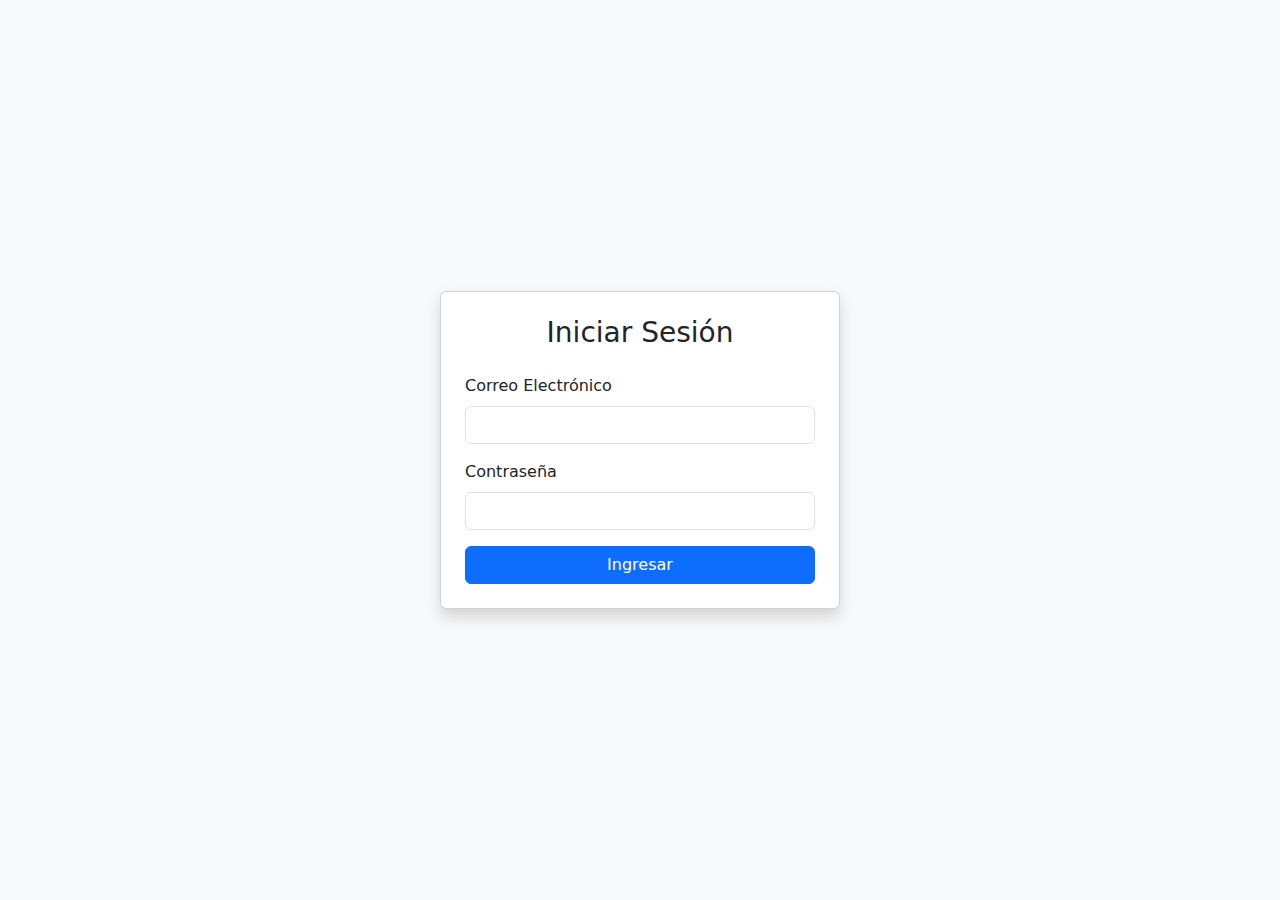
<file: index.html>
<!DOCTYPE html>
<html lang="en">

<head>
    <meta charset="UTF-8">
    <meta name="viewport" content="width=device-width, initial-scale=1.0">
    <title>Pacientes</title>
    <link href="https://cdn.jsdelivr.net/npm/bootstrap@5.3.2/dist/css/bootstrap.min.css" rel="stylesheet">
    <link rel="stylesheet" href="css/styles.css">
</head>

<body class="bg-light">

    <div class="container mt-5">
        <h2 class="mb-4 text-center">Gestión de Pacientes</h2>

        <div id="alertContainer"></div>

        <div class="card mb-4">
            <div class="card-header bg-primary text-white">
                <h5 class="mb-0">Registrar Nuevo Paciente</h5>
            </div>
            <div class="card-body">
                <form id="patientForm">
                    <input type="hidden" id="patientId">
                    <div class="row">

                        <div class="col-md-3 mb-3">
                            <label for="tipo_documento_id" class="form-label">Tipo Doc</label>
                            <select class="form-select" id="tipo_documento_id" name="tipo_documento_id" required>
                                <option value="">Seleccione...</option>
                            </select>
                        </div>
                        <div class="col-md-3 mb-3">
                            <label for="numero_documento" class="form-label">Num. Documento</label>
                            <input type="text" class="form-control" id="numero_documento" name="numero_documento"
                                required>
                        </div>

                        <div class="col-md-3 mb-3">
                            <label for="nombre1" class="form-label">Primer Nombre</label>
                            <input type="text" class="form-control" id="nombre1" name="nombre1" required>
                        </div>
                        <div class="col-md-3 mb-3">
                            <label for="nombre2" class="form-label">Segundo Nombre</label>
                            <input type="text" class="form-control" id="nombre2" name="nombre2">
                        </div>

                        <div class="col-md-3 mb-3">
                            <label for="apellido1" class="form-label">Primer Apellido</label>
                            <input type="text" class="form-control" id="apellido1" name="apellido1" required>
                        </div>
                        <div class="col-md-3 mb-3">
                            <label for="apellido2" class="form-label">Segundo Apellido</label>
                            <input type="text" class="form-control" id="apellido2" name="apellido2">
                        </div>

                        <div class="col-md-3 mb-3">
                            <label for="genero_id" class="form-label">Género</label>
                            <select class="form-select" id="genero_id" name="genero_id" required>
                                <option value="">Seleccione...</option>
                            </select>
                        </div>
                        <div class="col-md-3 mb-3">
                            <label for="correo" class="form-label">Correo</label>
                            <input type="email" class="form-control" id="correo" name="correo">
                        </div>

                        <div class="col-md-3 mb-3">
                            <label for="departamento_id" class="form-label">Departamento</label>
                            <select class="form-select" id="departamento_id" name="departamento_id" required>
                                <option value="">Seleccione...</option>
                            </select>
                        </div>
                        <div class="col-md-3 mb-3">
                            <label for="municipio_id" class="form-label">Municipio</label>
                            <select class="form-select" id="municipio_id" name="municipio_id" required disabled>
                                <option value="">Seleccione Departamento primero</option>
                            </select>
                        </div>
                    </div>
                    <button type="submit" class="btn btn-success" id="submitBtn">Registrar Paciente</button>
                    <button type="button" class="btn btn-secondary d-none" id="cancelBtn">Cancelar</button>
                </form>
            </div>
        </div>

        <h3 class="mb-3">Lista de Pacientes</h3>
        <div class="table-responsive">
            <table class="table table-bordered table-striped table-hover">
                <thead class="table-dark">
                    <tr>
                        <th>ID</th>
                        <th>Nombre Completo</th>
                        <th>Email</th>
                        <th>Documento</th>
                        <th>Acciones</th>
                    </tr>
                </thead>
                <tbody id="patientsTable">
                </tbody>
            </table>
        </div>
    </div>

    <script src="js/app.js"></script>

</html>
</file>
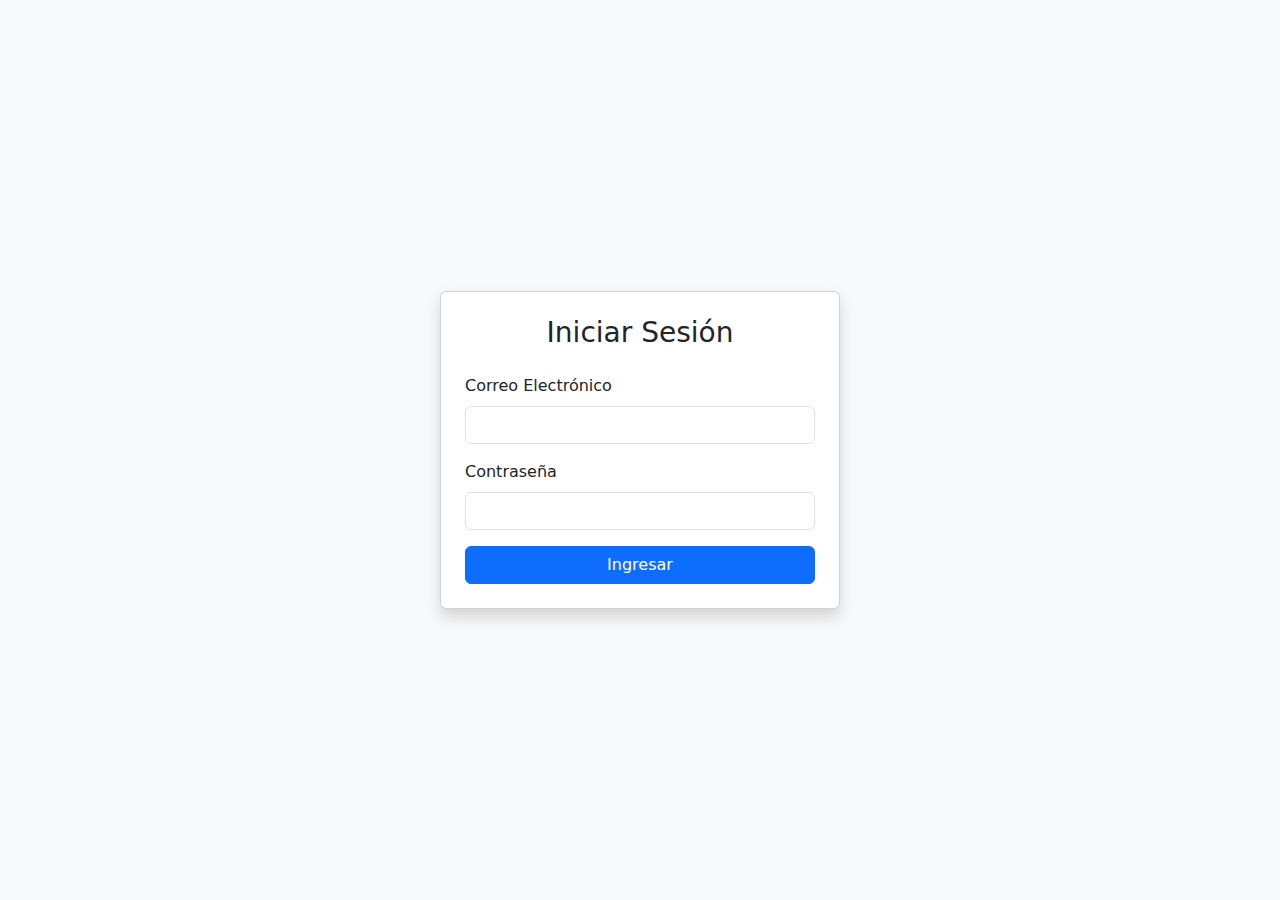
<file: login.html>
<!DOCTYPE html>
<html lang="en">

<head>
    <meta charset="UTF-8">
    <meta name="viewport" content="width=device-width, initial-scale=1.0">
    <title>Iniciar Sesión - Pacientes</title>
    <link href="https://cdn.jsdelivr.net/npm/bootstrap@5.3.2/dist/css/bootstrap.min.css" rel="stylesheet">
</head>

<body class="bg-light d-flex align-items-center justify-content-center vh-100">

    <div class="card shadow p-4" style="width: 400px;">
        <h3 class="text-center mb-4">Iniciar Sesión</h3>
        <div id="loginAlert"></div>
        <form id="loginForm">
            <div class="mb-3">
                <label for="email" class="form-label">Correo Electrónico</label>
                <input type="email" class="form-control" id="email" required>
            </div>
            <div class="mb-3">
                <label for="password" class="form-label">Contraseña</label>
                <input type="password" class="form-control" id="password" required>
            </div>
            <button type="submit" class="btn btn-primary w-100">Ingresar</button>
        </form>
    </div>

    <script src="js/login.js"></script>
</body>

</html>
</file>
<file: css/styles.css>
body {
    background-color: #f8f9fa;
    font-family: 'Segoe UI', Tahoma, Geneva, Verdana, sans-serif;
}

.container {
    max-width: 900px;
}

.card {
    border: none;
    border-radius: 10px;
    box-shadow: 0 4px 6px rgba(0, 0, 0, 0.1);
}

.card-header {
    background: linear-gradient(45deg, #0d6efd, #0dcaf0);
    border-radius: 10px 10px 0 0 !important;
    font-weight: 600;
}

.btn-success {
    background-color: #198754;
    border: none;
    padding: 10px 20px;
    font-weight: 500;
    transition: all 0.3s ease;
}

.btn-success:hover {
    transform: translateY(-2px);
    box-shadow: 0 2px 5px rgba(0, 0, 0, 0.2);
}

.table {
    border-radius: 10px;
    overflow: hidden;
    background-color: white;
    box-shadow: 0 4px 6px rgba(0, 0, 0, 0.05);
}

.table thead {
    background-color: #212529;
    color: white;
}

.form-control:focus {
    box-shadow: 0 0 0 0.25rem rgba(13, 110, 253, 0.15);
    border-color: #0d6efd;
}
</file>
